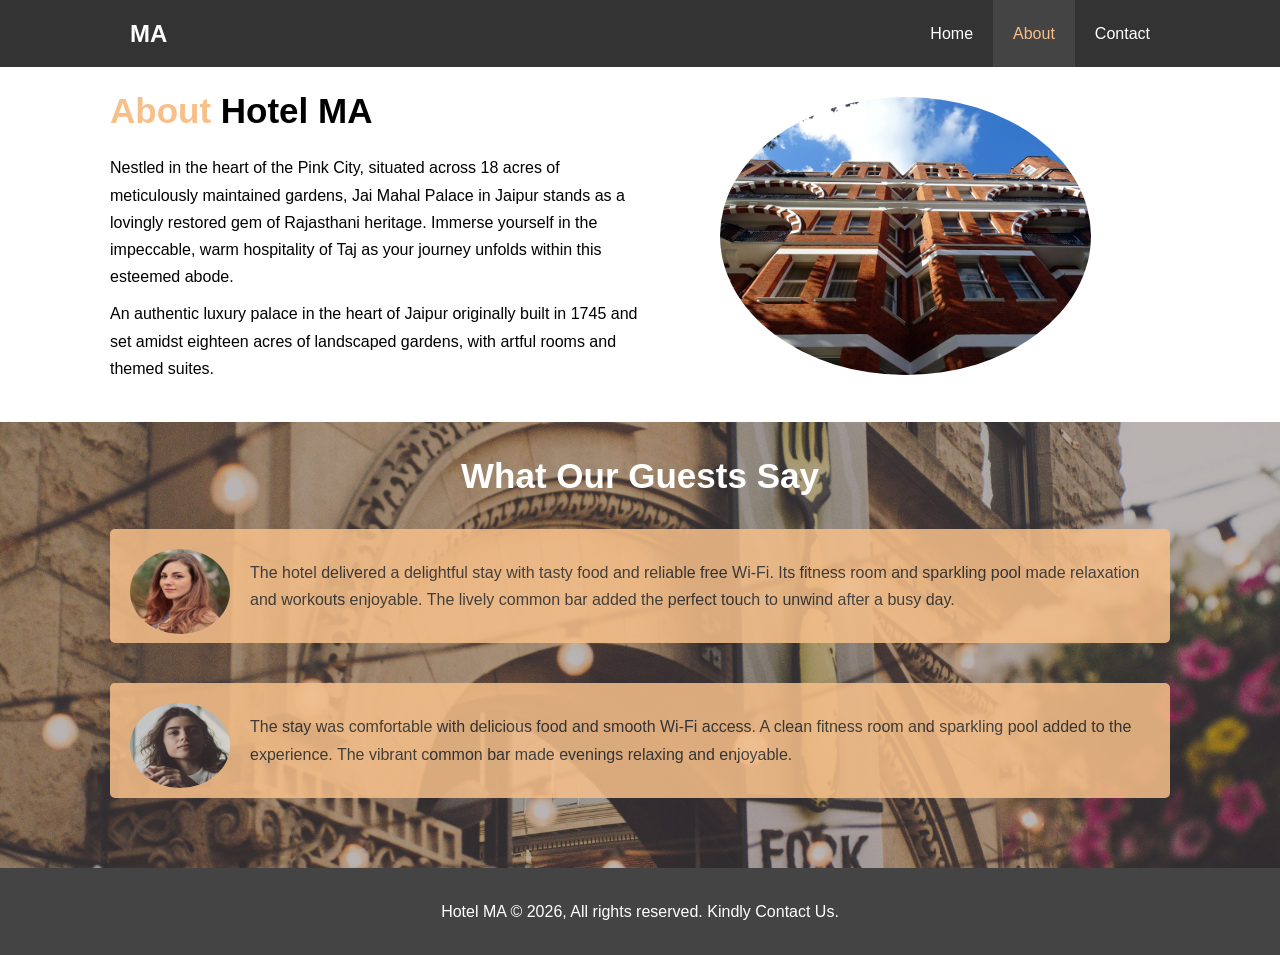
<file: about.html>
<!DOCTYPE html>
<html lang="en">
    <head>
        <meta charset="UTF-8" />
        <meta name="viewport" content="width=device-width, initial-scale=1.0" />
        <meta http-equiv="X-UA-Compatible" content="ie=edge" />
       
        <link rel="stylesheet" href="./css/style.css" />
        <link
            rel="stylesheet"
            media="screen and (max-width: 632px)"
            href="./css/mobile.css"
        />
        <title>Hotel MA </title>
    </head>
    <body>
        <header>
            <nav id="navbar">
                <div class="container">
                    <h1 class="logo"><a href="index.html">MA</a></h1>
                    <ul>
                        <li><a href="index.html">Home</a></li>
                        <li><a href="about.html" class="current">About</a></li>
                        <li><a href="contact.html">Contact</a></li>
                    </ul>
                </div>
            </nav>
        </header>

        <section id="about-info" class="bg-light py-3">
            <div class="container">
                <div class="info-left">
                    <h1 class="l-heading">
                        <span class="text-primary">About</span> Hotel MA
                    </h1>
                    <p>
                        Nestled in the heart of the Pink City, situated across 18 acres of meticulously maintained gardens, Jai Mahal Palace in Jaipur stands as a lovingly restored gem of Rajasthani heritage. Immerse yourself in the impeccable,
                         warm hospitality of Taj as your journey unfolds within this esteemed abode.
                    </p>
                    <p>
                        An authentic luxury palace in the heart of Jaipur originally built in 1745 and set
                         amidst eighteen acres of landscaped gardens, with artful rooms and themed suites.
                    </p>
                </div>
                <div class="info-right">
                    <img src="./img/photo-2.jpg" alt="hotel" />
                </div>
            </div>
        </section>

        <div class="clr"></div>

        <section id="testimonials" class="py-3">
            <div class="container">
                <h2 class="l-heading">What Our Guests Say</h2>
                <div class="testimonial bg-primary">
                    <img src="./img/person-1.jpg" alt="Samantha" />
                    <p>
                        The hotel delivered a delightful stay with tasty food and reliable free Wi‑Fi.
                         Its fitness room and sparkling pool made relaxation and workouts enjoyable.
                          The lively common bar added the perfect touch to unwind after a busy day.

                    </p>
                </div>

                <div class="testimonial bg-primary">
                    <img src="./img/person-2.jpg" alt="Jeni" />
                    <p>
                        The stay was comfortable with delicious food and smooth Wi‑Fi access.
                         A clean fitness room and sparkling pool added to the experience.
                        The vibrant common bar made evenings relaxing and enjoyable.

                    </p>
                </div>
            </div>
        </section>

        <footer id="main-footer">
            <p>Hotel MA &copy 2026, All rights reserved. Kindly Contact Us.</p>
        </footer>
    </body>
</html>
</file>
<file: css/style.css>
/* Reset */
* {
    margin: 0;
    padding: 0;
    box-sizing: border-box;
}

/* Main Styling */
html,
body {
    font-family: 'Segoe UI', Tahoma, Geneva, Verdana, sans-serif;
    line-height: 1.7em;
}

a {
    color: #333;
    text-decoration: none;
}

h1,
h2,
h3 {
    padding-bottom: 20px;
}

p {
    margin: 10px 0;
}

/* Utility */
.container {
    margin: auto;
    max-width: 1100px;
    overflow: auto;
    padding: 0 20px;
 
}

.clear {
    clear: both;
}

.text-primary {
    color: #f7c08a;
}

.lead {
    font-size: 20px;
}

.btn {
    display: inline-block;
    font-size: 18px;
    color: #fff;
    background: #333;
    padding: 13px 20px;
    border: none;
    cursor: pointer;
    border-radius: 5px;
}

.btn:hover {
    color: #333;
    background: #f7c08a;
    transition: All 0.3s ease-in-out;
}

.btn-lg {
    background: #f4f4f4;
    color: #333;
}

.bg-dark {
    background: #333;
    color: #fff;
}

.bg-primary {
    background: #f7c08a;
    color: #333;
}

.l-heading {
    font-size: 35px;
}

/* Padding */
.py-1 {
    padding: 10px 0;
}
.py-2 {
    padding: 20px 0;
}
.py-3 {
    padding: 30px 0;
}

/* Navbar */
#navbar {
    background: #333;
    color: #fff;
    overflow: auto;

}

#navbar a {
    color: #fff;
}

#navbar h1 {
    float: left;
    padding: 20px;
}

#navbar ul {
    list-style: none;
    float: right;
}

#navbar ul li {
    float: left;
}

#navbar ul li a {
    display: block;
    padding: 20px;
    text-align: center;
}

#navbar ul li a:hover,
#navbar ul li .current {
    background: #444;
    color: #f7c08a;
}

/* Showcase */
#showcase {
    background: url('../img/showcase.jpg') no-repeat center center/cover;
    height: 600px;
}

#showcase .showcase-content {
    text-align: center;
    color: #fff;
    padding-top: 170px;
}

#showcase .showcase-content h1 {
    font-size: 60px;
    line-height: 1.2em;
}

#showcase .showcase-content p {
    padding-bottom: 20px;
    line-height: 1.7em;
}

/* Home info */
#home-info {
    height: 400px;
}

#home-info .info-img {
    float: left;
    width: 50%;
    background: url('../img/photo-1.jpg') no-repeat center/cover;
    min-height: 100%;
}

#home-info .info-content {
    float: right;
    width: 50%;
    height: 100%;
    text-align: center;
    padding: 50px 30px;
    overflow: hidden;
}

#home-info .info-content p {
    padding-bottom: 20px;
}

/* Features */
.box {
    float: left;
    width: 33.33%;
    padding: 50px;
    text-align: center;
    height: 310px;
    overflow: hidden;
}
.box:hover{
    background: #575756;
    color: whitesmoke;
    transition: 0.3s ease-in-out all;
}

.box i {
    margin-bottom: 10px;
}

/* About Info */
#about-info .info-right {
    float: right;
    width: 50%;
    min-height: 100%;
}

#about-info .info-right img {
    width: 70%;
    display: block;
    margin: auto;
    border-radius: 50%;
}

#about-info .info-left {
    float: left;
    width: 50%;
    min-height: 100%;
}

/* Testimonials */
#testimonials {
    height: 100%;
    background: url('../img/test-bg.jpg') no-repeat center center/cover;
    padding-top: 40px;
}

#testimonials h2 {
    color: #fff;
    text-align: center;
    padding-bottom: 40px;
}

#testimonials .testimonial {
    padding: 20px;
    margin-bottom: 40px;
    border-radius: 5px;
    opacity: 0.85;
}

#testimonials .testimonial img {
    width: 100px;
    border-radius: 50%;
    float: left;
    display: block;
    margin-right: 20px;
    height: 85px;
   
}

/* Contact Form */
#contact-form .form-group {
    margin-bottom: 20px;
}

#contact-form label {
    display: block;
    margin-bottom: 5px;
    color: #666;
}

#contact-form input,
#contact-form textarea {
    width: 100%;
    padding: 10px;
    border: 1px #ddd solid;
    font-size: 16px;
}

#contact-form textarea {
    height: 200px;
}

#contact-form input:focus,
#contact-form textarea:focus {
    outline: none;
    border-color: #f7c08a;
}

#contact-form button {
    display: block;
    margin: auto;
    font-size: 15px;
    width: 150px;
}

/* Footer */
#main-footer {
    text-align: center;
    background: #444;
    color: #fff;
    padding: 20px;
}
</file>
<file: css/mobile.css>
/* Navbar */
#navbar h1 {
    float: none;
    padding-top: 10px;
    text-align: center;
}

#navbar ul {
    list-style: none;
    float: none;
}

#navbar ul li {
    float: none;
}

#navbar ul li a {
    display: block;
    padding: 5px;
    text-align: center;
    border: #444 dotted 1px;
    border-radius: 5px;
}

/* Showcase */
#showcase .showcase-content {
    padding-top: 20%;
}

/* Home Info */
#home-info .info-img {
    display: none;
    float: none;
}

#home-info .info-content {
    float: none;
    width: 100%;
    padding: 30px 30px;
}

/* boxes */
.box {
    float: none;
    width: 100%;
}

/* About Info */
#about-info .info-right {
    float: none;
    width: 100%;
    min-height: 100%;
}

#about-info .info-right img {
    width: 90%;
    padding-top: 20px;
}

#about-info .info-left {
    float: none;
    width: 100%;
}

/* Large heading */
.l-heading {
    text-align: center;
}

/* Contact Info */
#contact-info .box {
    height: 230px;
    border-bottom: #444 dotted 1px;
}
</file>
